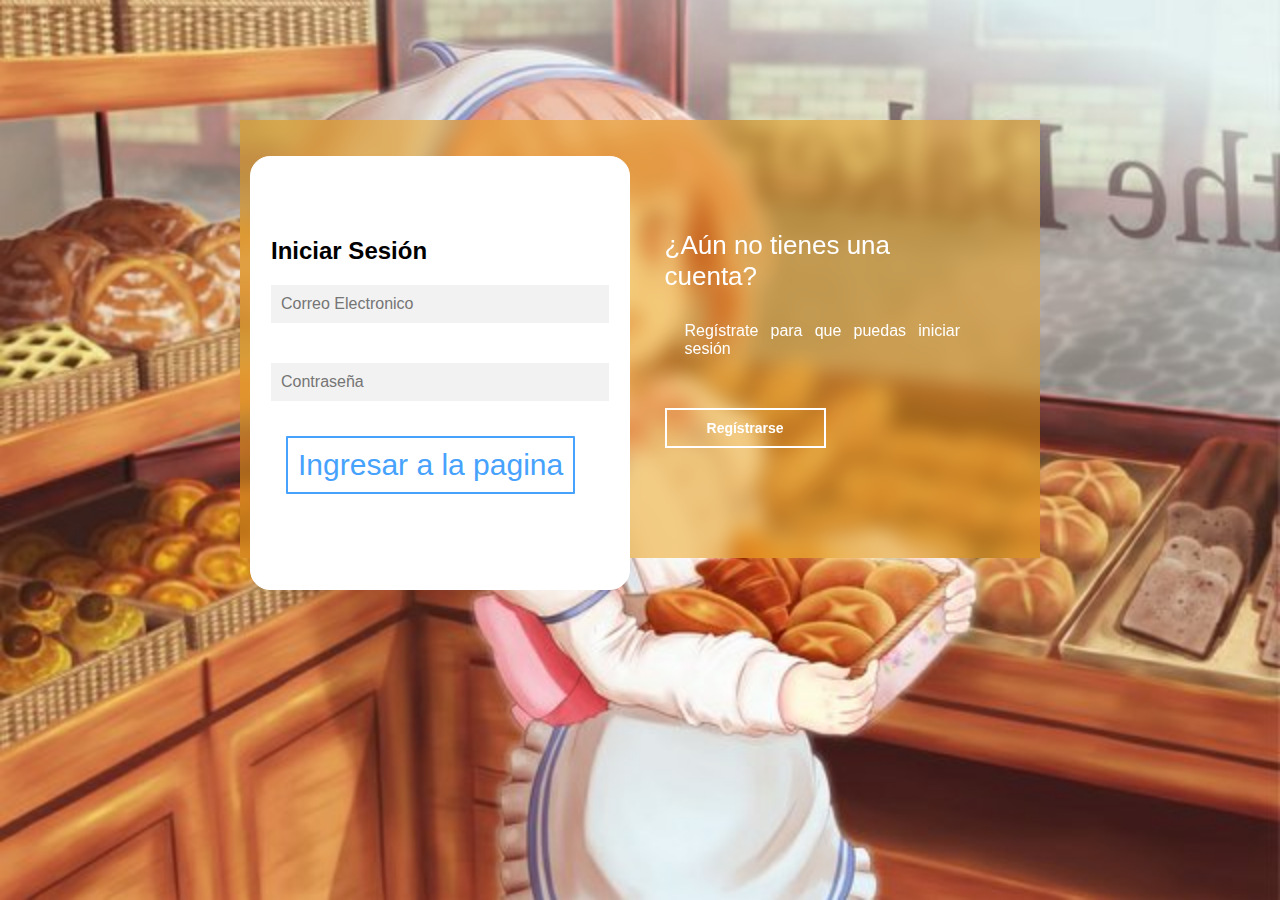
<file: index.html>
<!DOCTYPE html>
<html lang="en">
<head>
    <meta charset="UTF-8">
    <meta http-equiv="X-UA-Compatible" content="IE=edge">
    <meta name="viewport" content="width=device-width, initial-scale=1.0">
    <title>PANADERIA</title>
    <meta name="viewport" content="width=device-width, initial-scale=1.0">
   
   <link rel="stylesheet" href="css/styles.css">
</head>
<body class="registro">

        <main>

            <div class="contenedor__todo">
                <div class="caja__trasera">
                    <div class="caja__trasera-login">
                        <h3>¿Ya tienes una cuenta?</h3>
                        <p>Inicia sesión para entrar en la página</p>
                        <button id="btn__iniciar-sesion">Iniciar Sesión</button>
                    </div>
                    <div class="caja__trasera-register">
                        <h3>¿Aún no tienes una cuenta?</h3>
                        <p>Regístrate para que puedas iniciar sesión</p>
                        <button id="btn__registrarse">Regístrarse</button>
                    </div>
                </div>

                <!--Formulario de Login y registro-->
                <div class="contenedor__login-register">
                    <!--Login-->
                    <form action="" class="formulario__login">
                        <h2>Iniciar Sesión</h2>
                        <input type="text" placeholder="Correo Electronico">
                        <input type="password" placeholder="Contraseña">
                        <a href="pages/principal.html" class="btnentrar">Ingresar a la pagina</a>
                    </form>

                    <!--Register-->
                    <form action="" class="formulario__register">
                        <h2>Regístrarse</h2>
                        <input type="text" placeholder="Nombre completo">
                        <input type="text" placeholder="Correo Electronico">
                        <input type="text" placeholder="Usuario">
                        <input type="password" placeholder="Contraseña">
                        <button>Regístrarse</button>
                    </form>
                </div>
            </div>

        </main>

         <!--Utilizamos un scripts para dar la funcion de
        transicion al inicio de secion y registro-->
        <script src="js/js.js"></script>
      </body>
</html>
</file>
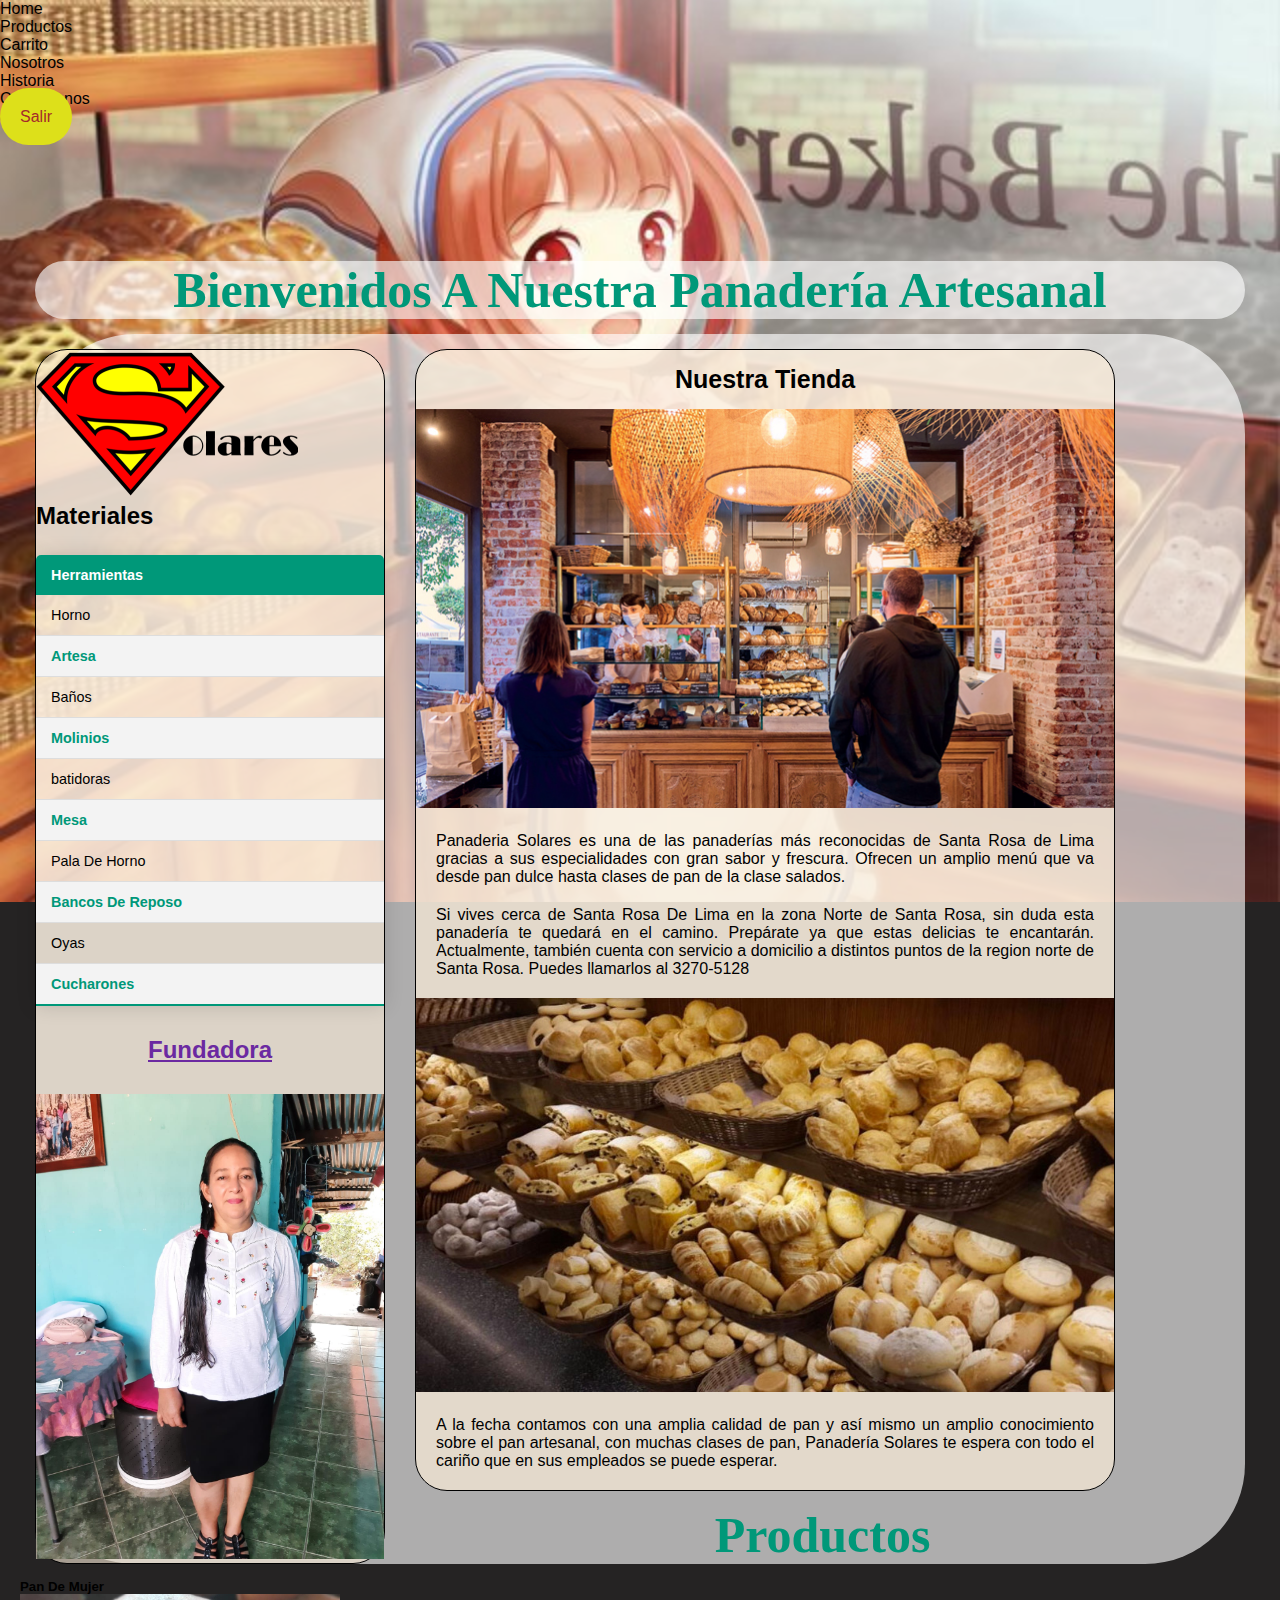
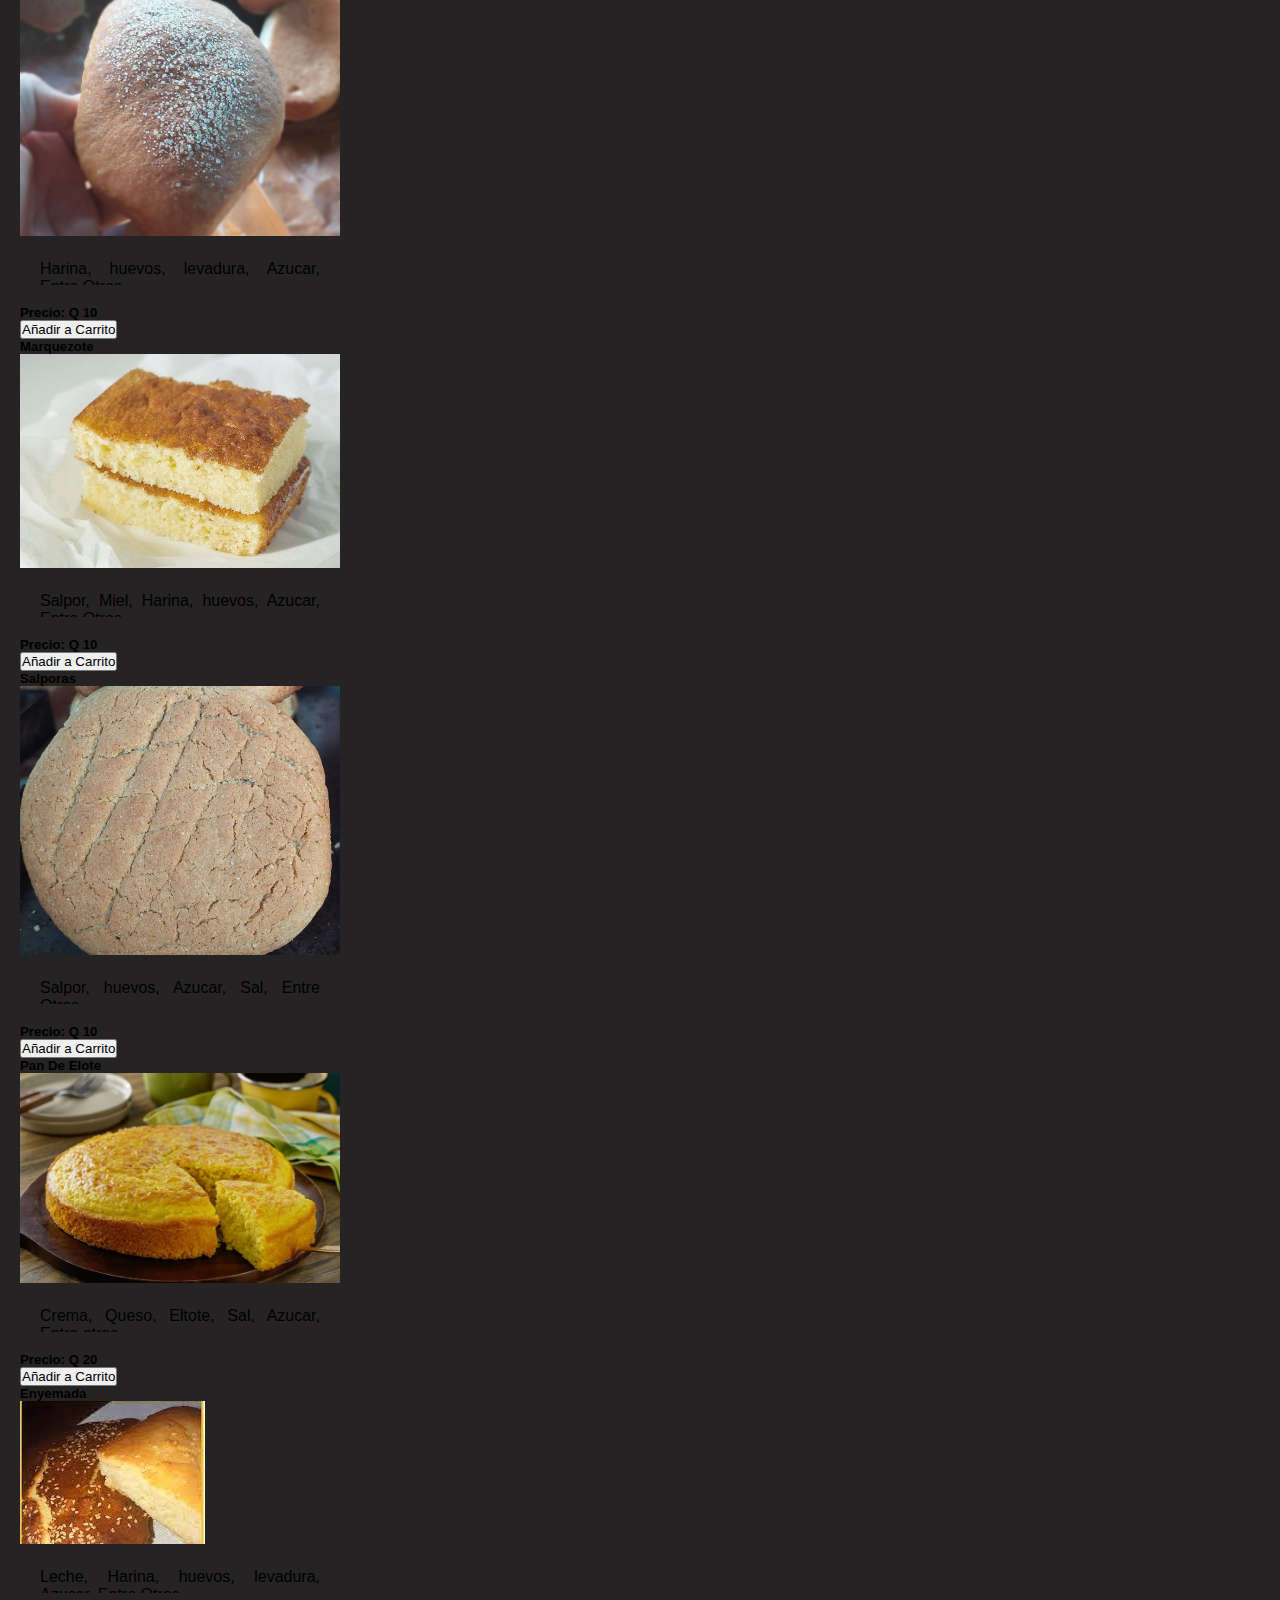
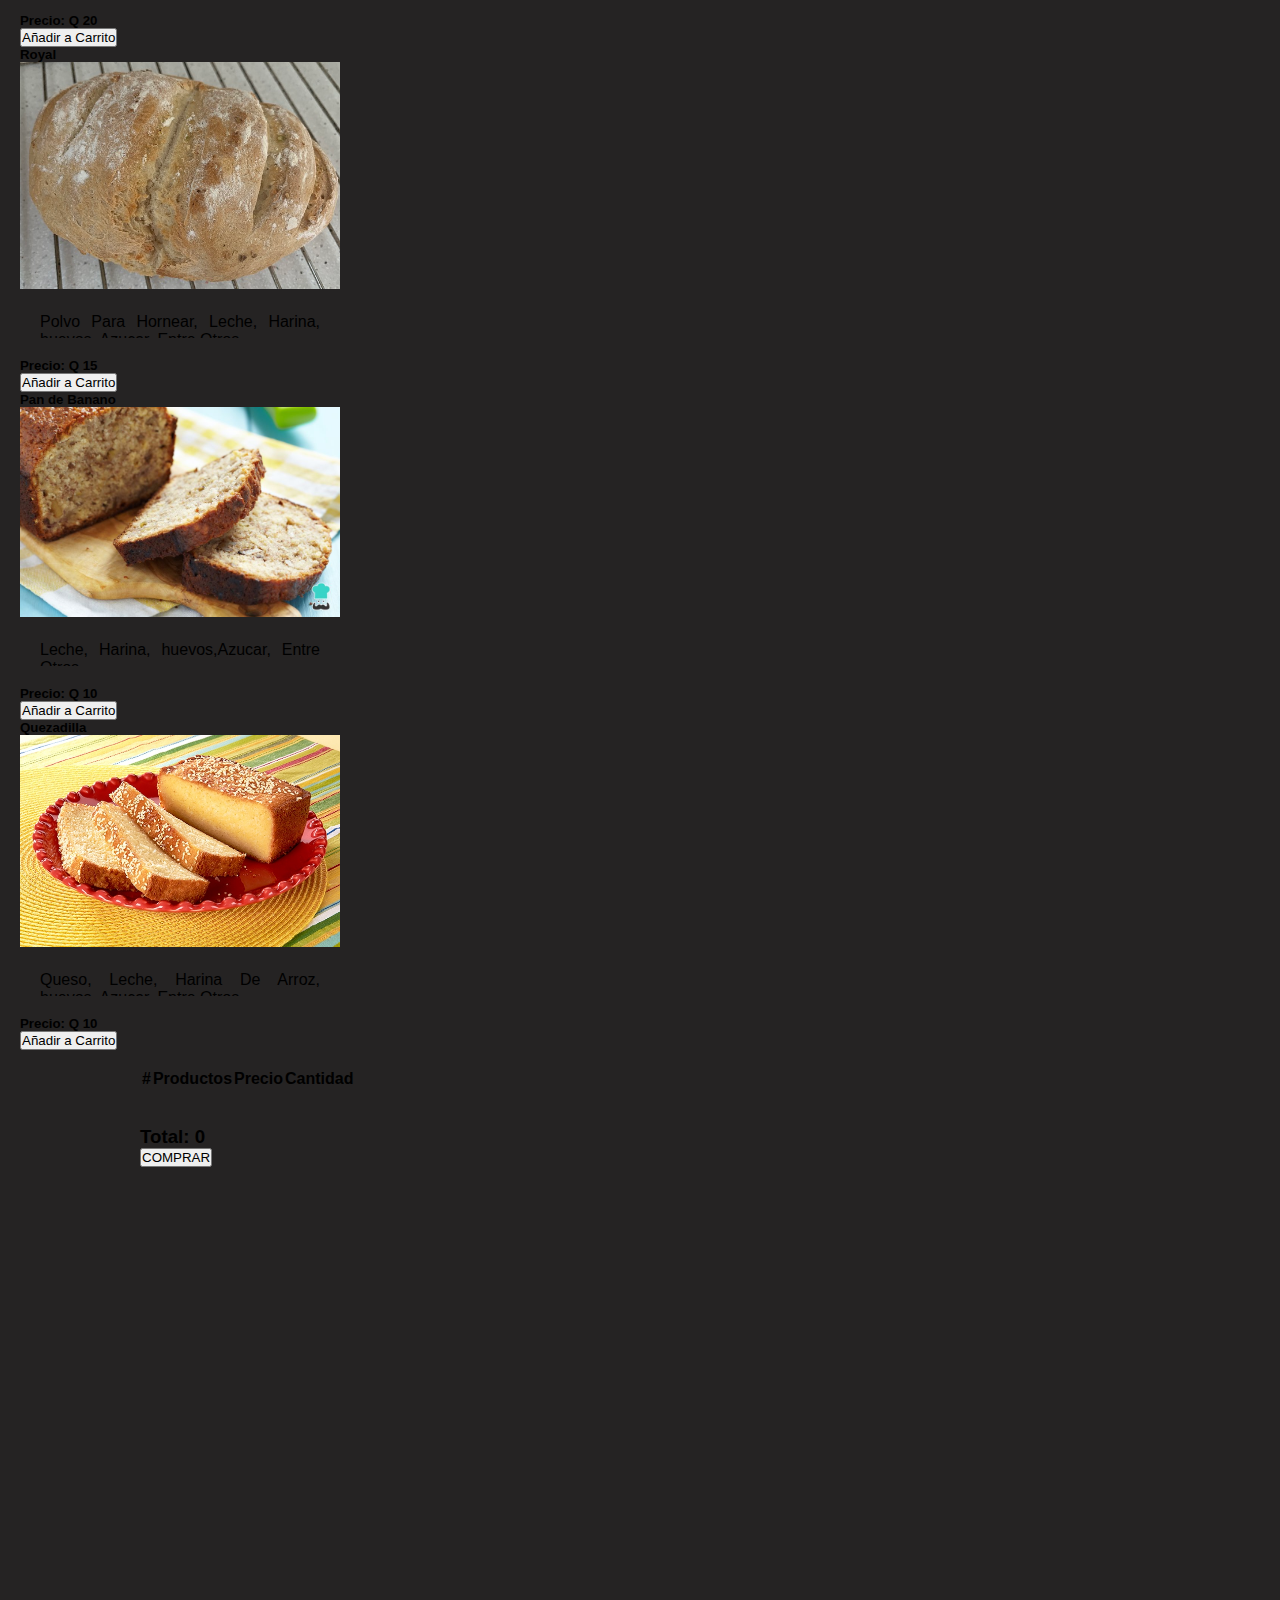
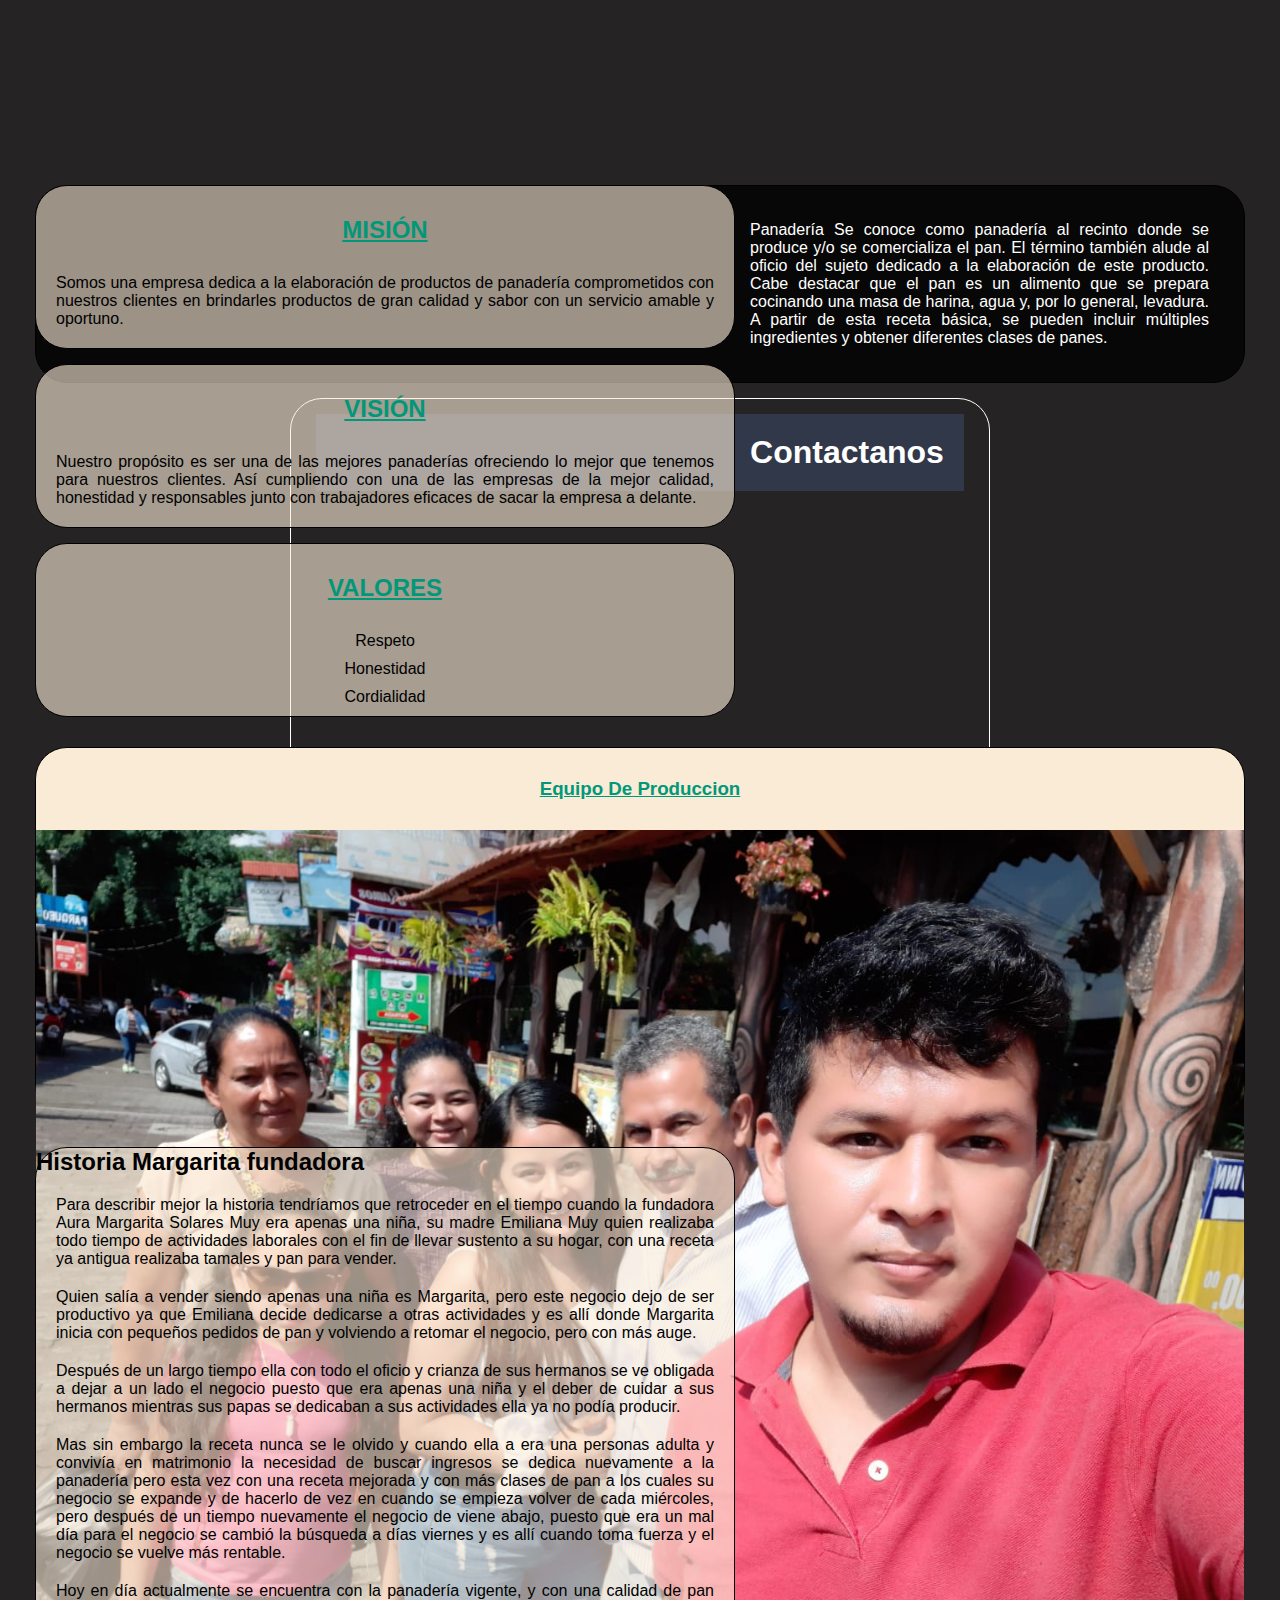
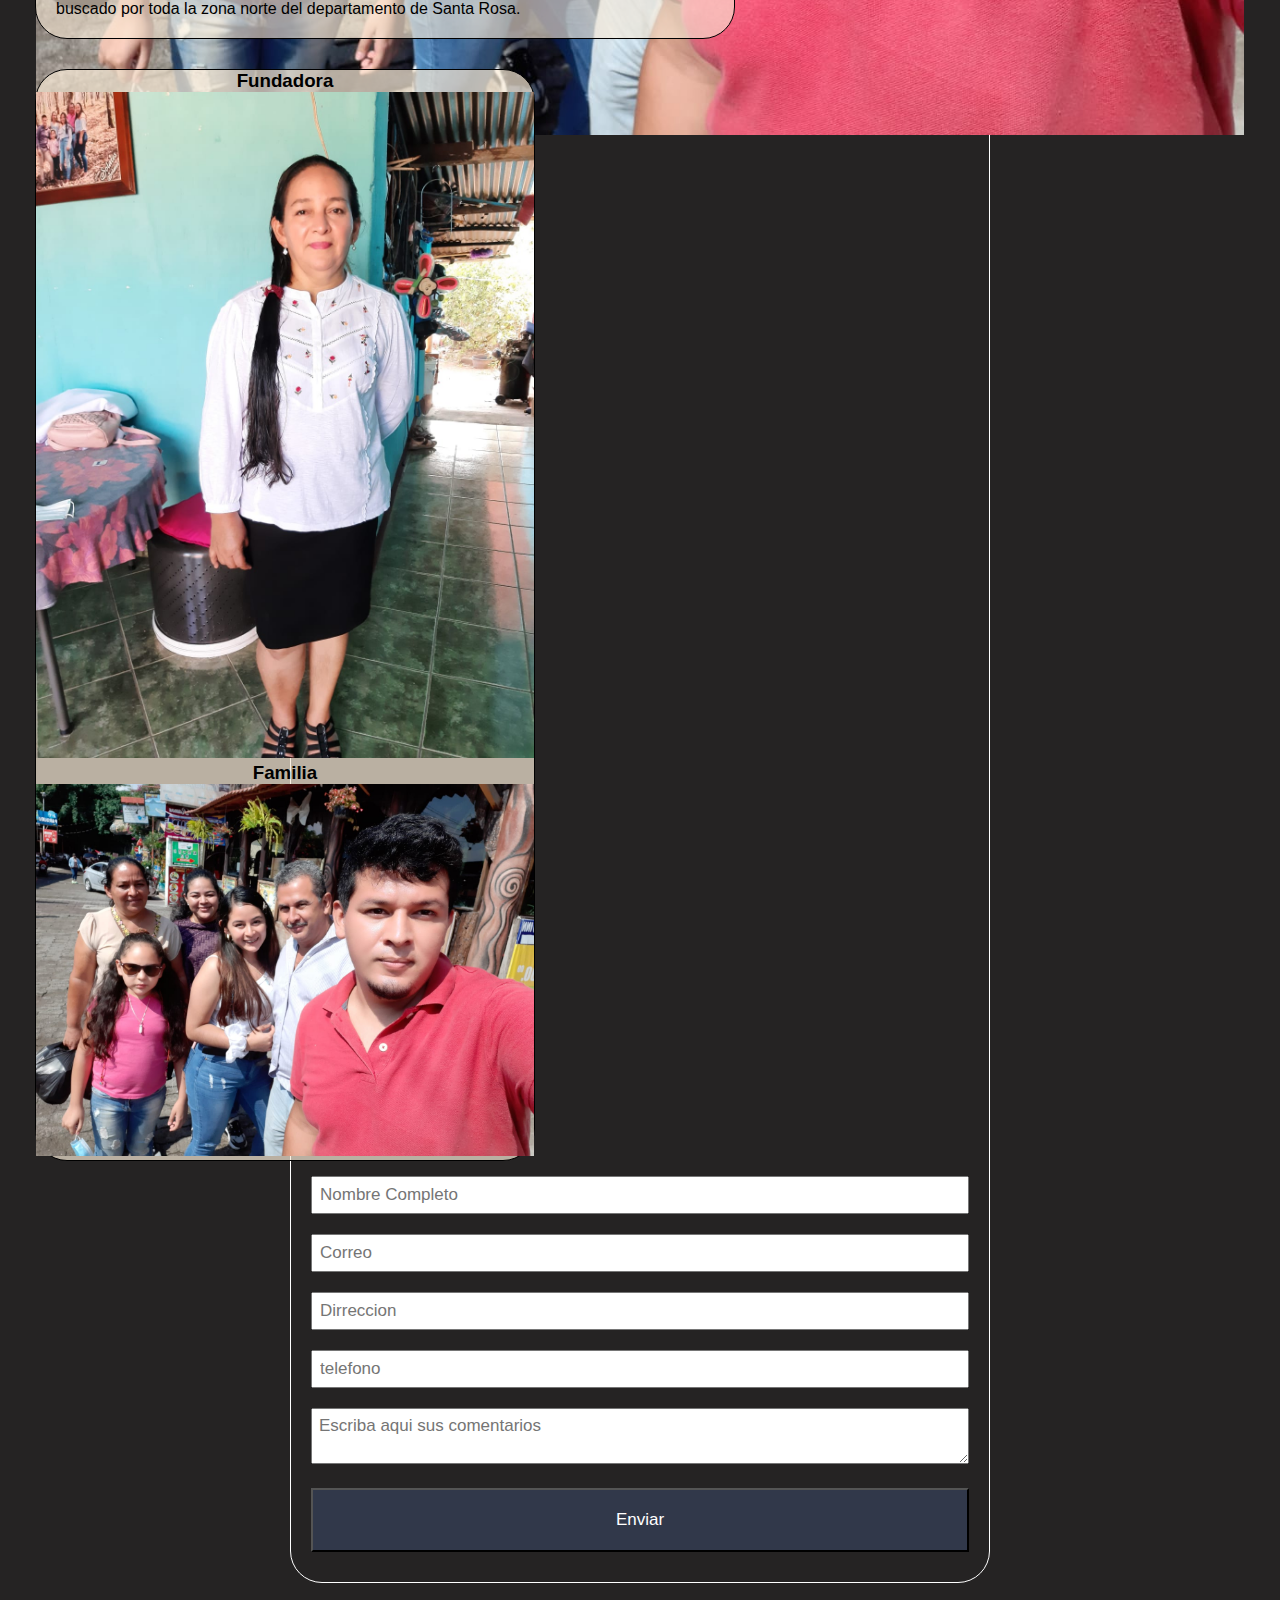
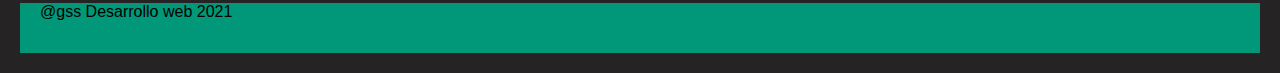
<file: pages/principal.html>
<!DOCTYPE html>
<html lang="en">
  <head>
    <meta charset="UTF-8" />
    <meta http-equiv="X-UA-Compatible" content="IE=edge" />
    <meta name="viewport" content="width=device-width, initial-scale=1.0" />
    <meta name="theme-color" content="#bla"  />
    <title>Panaderia Solares</title>
    

    <!-- CSS only -->
    <link
      href="https://cdn.jsdelivr.net/npm/bootstrap@5.0.0-beta2/dist/css/bootstrap.min.css"
      rel="stylesheet"
      integrity="sha384-BmbxuPwQa2lc/FVzBcNJ7UAyJxM6wuqIj61tLrc4wSX0szH/Ev+nYRRuWlolflfl"
      crossorigin="anonymous"
    />

    <link rel="stylesheet" href="../css/styles.css" />
  </head>
  <body>
    <header class="container-fluid bg-dark position-sticky top-0">
    
      <ul
        class="nav nav-pills mb-3 py-3 container"
        id="pills-tab"
        role="tablist"
      >
        <li class="nav-item text-primary" role="presentation">
          <a
            class="nav-link "
            id="pills-home-tab"
            data-bs-toggle="pill"
            data-bs-target="#pills-home"
            type="button"
            role="tab"
            aria-controls="pills-home"
            aria-selected="true"
            >Home</a
          >
        </li>
        <li class="nav-item" role="presentation">
          <a
            class="nav-link active"
            id="pills-profile-tab"
            data-bs-toggle="pill"
            data-bs-target="#pills-profile"
            type="button"
            role="tab"
            aria-controls="pills-profile"
            aria-selected="false"
            >Productos</a
          >
        </li>
        <li class="nav-item" role="presentation">
          <a
            class="nav-link"
            id="pills-contact-tab"
            data-bs-toggle="pill"
            data-bs-target="#pills-contact"
            type="button"
            role="tab"
            aria-controls="pills-contact"
            aria-selected="false"
            >Carrito</a>
        </li>
        <li class="nav-item" role="presentation">
          <a
            class="nav-link"
            id="pills-somos-tab"
            data-bs-toggle="pill"
            data-bs-target="#pills-somos"
            type="button"
            role="tab"
            aria-controls="pills-somos"
            aria-selected="false"
            >Nosotros</a>
        </li>

        <li class="nav-item" role="presentation">
          <a
            class="nav-link"
            id="pills-historia-tab"
            data-bs-toggle="pill"
            data-bs-target="#pills-historia"
            type="button"
            role="tab"
            aria-controls="pills-historia"
            aria-selected="false"
            >Historia</a>
        </li>

        <li class="nav-item" role="presentation">
          <a
            class="nav-link"
            id="pills-contacto-tab"
            data-bs-toggle="pill"
            data-bs-target="#pills-contacto"
            type="button"
            role="tab"
            aria-controls="pills-contacto"
            aria-selected="false"
            >Contactanos</a>
        </li>

        <li class="nav-item" role="presentation">
          
          <a href="../index.html" id="salir">Salir</a>
        </li>


      </ul>
    </header>
    <main>
    <div class="alert container position-sticky top-0 alert-primary hide" role="alert">
    Producto Añadido al carrito!
    </div>
    <div class="alert container position-sticky top-0 alert-danger remove" role="alert">
      Producto removido!
    </div>

    <div class="tab-content" id="pills-tabContent">
      <div
        class="tab-pane fade "
        id="pills-home"
        role="tabpanel"
        aria-labelledby="pills-home-tab"
      >
      <h1 id="top5">Bienvenidos A Nuestra Panadería Artesanal </h1>
      <section id="sect5">
            <article id="prtop5">
              <img src="../images/olares.png" alt="logotipo" id="4">
              <h2 id="his">Materiales</h2> 
              <table class="content-table">
                <thead>
                  <tr>
                    <th>Herramientas</th>
                  </tr>
                </thead>
                <tbody>
                  <tr>
                    <td>Horno</td>
                  </tr>
                  <tr class="active-row">
                    <td>Artesa</td>
                  </tr>
                  <tr>
                    <td>Baños</td>
                  </tr>
                  <tr class="active-row">
                    <td>Molinios</td>
                  </tr>
                  <tr>
                    <td>batidoras</td>
                  </tr>
                  <tr class="active-row">
                    <td>Mesa</td>
                  </tr>
                  <tr>
                    <td>Pala De Horno</td>
                  </tr>
                  <tr class="active-row">
                    <td>Bancos De Reposo</td>
                  </tr>
                  <tr>
                    <td>Oyas</td>
                  </tr>
                  <tr class="active-row">
                    <td>Cucharones</td>
                  </tr>
                </tbody>
              </table>
              <h2 id="hus">Fundadora</h2> 
              <img src="../images/Margarita.jpeg" alt="">
             </article> 
      
       </section>
      
          <aside id="pri">
            <h3 id="ho5">Nuestra Tienda</h3>
            <img src="../images/casa.jpg" alt="">
            <p>Panaderia Solares es una de las panaderías más reconocidas de Santa Rosa de Lima gracias a sus especialidades con gran sabor y frescura. Ofrecen un amplio menú que va desde pan dulce hasta clases de pan de la clase salados.</p>
            <p>Si vives cerca de Santa Rosa De Lima en la zona Norte de Santa Rosa, sin duda esta panadería te quedará en el camino. Prepárate ya que estas delicias te encantarán. Actualmente, también cuenta con servicio a domicilio a distintos puntos de la region norte de Santa Rosa. Puedes llamarlos al 3270-5128</p>
            <img src="../images/Pan.jpg" alt="">
            <p>A la fecha contamos con una amplia calidad de pan y así mismo un amplio conocimiento sobre el pan artesanal, con muchas clases de pan, Panadería Solares te espera con todo el cariño que en sus empleados se puede esperar.</p>
          </aside>
      </div>
      
      <div
        class="tab-pane fade show active container"
        id="pills-profile"
        role="tabpanel"
        aria-labelledby="pills-profile-tab"
      >
        <h1 id="top6">Productos</h1>

        <div class="row row-cols-sm-1 row-cols-md-2 row-cols-lg-3 row-cols-xl-4">

          <div class="col d-flex justify-content-center mb-4">
            <div class="card shadow mb-1 bg-dark rounded" style="width: 20rem;">
              <h5 class="card-title pt-2 text-center text-primary">Pan De Mujer</h5>
              <img src="../images/pan mujer.jpeg" class="card-img-top" alt="...">
              <div class="card-body">
                <p class="card-text text-white-50 description">Harina, huevos, levadura, Azucar, Entre Otros.</p>
                <h5 class="text-primary">Precio: <span class="precio">Q 10</span></h5>
                <div class="d-grid gap-2">
                <button  class="btn btn-primary button">Añadir a Carrito</button>
              </div>
              </div>
            </div>
          </div>
          <div class="col d-flex justify-content-center mb-4">
            <div class="card shadow mb-1 bg-dark rounded" style="width: 20rem;">
              <h5 class="card-title pt-2 text-center text-primary">Marquezote</h5>
              <img src="../images/pan-de-marquesote.jpg" class="card-img-top" alt="...">
              <div class="card-body">
                <p class="card-text text-white-50 description">Salpor, Miel, Harina, huevos, Azucar, Entre Otros.</p>
                <h5 class="text-primary">Precio: <span class="precio">Q 10</span></h5>
                <div class="d-grid gap-2">
                <button  class="btn btn-primary button">Añadir a Carrito</button>
              </div>
              </div>
            </div>
          </div>
          <div class="col d-flex justify-content-center mb-4">
            <div class="card shadow mb-1 bg-dark rounded" style="width: 20rem;">
              <h5 class="card-title pt-2 text-center text-primary">Salporas </h5>
              <img src="../images/SalporaS.jpeg" class="card-img-top" alt="...">
              <div class="card-body">
                <p class="card-text text-white-50 description">Salpor, huevos, Azucar, Sal, Entre Otros.</p>
                <h5 class="text-primary">Precio: <span class="precio">Q 10</span></h5>
                <div class="d-grid gap-2">
                <button  class="btn btn-primary button">Añadir a Carrito</button>
              </div>
              </div>
            </div>
          </div>
          <div class="col d-flex justify-content-center mb-4">
            <div class="card shadow mb-1 bg-dark rounded" style="width: 20rem;">
              <h5 class="card-title pt-2 text-center text-primary">Pan De Elote</h5>
              <img src="../images/pan de elote.jpg" class="card-img-top" alt="...">
              <div class="card-body">
                <p class="card-text text-white-50 description">Crema, Queso, Eltote, Sal, Azucar, Entre otros.</p>
                <h5 class="text-primary">Precio: <span class="precio">Q 20</span></h5>
                <div class="d-grid gap-2">
                <button  class="btn btn-primary button">Añadir a Carrito</button>
              </div>
              </div>
            </div>
          </div>
          <div class="col d-flex justify-content-center mb-4">
            <div class="card shadow mb-1 bg-dark rounded" style="width: 20rem;">
              <h5 class="card-title pt-2 text-center text-primary">Enyemada</h5>
              <img src="../images/Enyemada.jfif" class="card-img-top" alt="...">
              <div class="card-body">
                <p class="card-text text-white-50 description">Leche, Harina, huevos, levadura, Azucar, Entre Otros.</p>
                <h5 class="text-primary">Precio: <span class="precio">Q 20</span></h5>
                <div class="d-grid gap-2">
                <button  class="btn btn-primary button">Añadir a Carrito</button>
              </div>
              </div>
            </div>
          </div>
          <div class="col d-flex justify-content-center mb-4">
            <div class="card shadow mb-1 bg-dark rounded" style="width: 20rem;">
              <h5 class="card-title pt-2 text-center text-primary">Royal</h5>
              <img src="../images/royal.jpg" class="card-img-top" alt="...">
              <div class="card-body">
                <p class="card-text text-white-50 description">Polvo Para Hornear, Leche, Harina, huevos, Azucar, Entre Otros.</p>
                <h5 class="text-primary">Precio: <span class="precio">Q 15</span></h5>
                <div class="d-grid gap-2">
                <button  class="btn btn-primary button">Añadir a Carrito</button>
              </div>
              </div>
            </div>
          </div>
          <div class="col d-flex justify-content-center mb-4">
            <div class="card shadow mb-1 bg-dark rounded" style="width: 20rem;">
              <h5 class="card-title pt-2 text-center text-primary">Pan de Banano</h5>
              <img src="../images/banano.jpg" class="card-img-top" alt="...">
              <div class="card-body">
                <p class="card-text text-white-50 description">Leche, Harina, huevos,Azucar, Entre Otros.</p>
                <h5 class="text-primary">Precio: <span class="precio">Q 10</span></h5>
                <div class="d-grid gap-2">
                <button  class="btn btn-primary button">Añadir a Carrito</button>
              </div>
              </div>
            </div>
          </div>
          <div class="col d-flex justify-content-center mb-4">
            <div class="card shadow mb-1 bg-dark rounded" style="width: 20rem;">
              <h5 class="card-title pt-2 text-center text-primary">Quezadilla</h5>
              <img src="../images//quesadilla.jpg" class="card-img-top" alt="...">
              <div class="card-body">
                <p class="card-text text-white-50 description">Queso, Leche, Harina De Arroz, huevos, Azucar, Entre Otros.</p>
                <h5 class="text-primary">Precio: <span class="precio">Q 10</span></h5>
                <div class="d-grid gap-2">
                <button  class="btn btn-primary button">Añadir a Carrito</button>
              </div>
              </div>
            </div>
          </div>
        </div>
      </div>
      <div
        class="tab-pane fade carrito"
        id="pills-contact"
        role="tabpanel"
        aria-labelledby="pills-contact-tab" >
      <br>
      <table class="table table-dark table-hover">
        <thead>
          <tr class="text-primary">
            <th scope="col">#</th>
            <th scope="col">Productos</th>
            <th scope="col">Precio</th>
            <th scope="col">Cantidad</th>
          </tr>
        </thead>

        <tbody class="tbody">   </tbody>
      </table>
      <br><br>
      <div class="row mx-4">
        <div class="col">
          <h3 class="itemCartTotal text-white">Total: 0</h3>
        </div>
        <div class="col d-flex justify-content-end">
          <button class="btn btn-success">COMPRAR</button>
        </div>
      </div>
      </div>

 <!--   PAGINA de somos -->
      <div
      class="tab-pane fade somos"
      id="pills-somos"
      role="tabpanel"
      aria-labelledby="pills-somos-tab" >
      <section >
        <article >
          <h2 id="hise">MISIÓN </h2> 
          <p>Somos una empresa dedica a la elaboración de productos de panadería comprometidos
            con nuestros clientes en brindarles productos de gran calidad y sabor con 
            un servicio amable y oportuno.</p>
        </article> 
        <article >
          <h2 id="has">VISIÓN </h2> 
          <p>Nuestro propósito es ser una de las mejores panaderías ofreciendo lo mejor que tenemos para
            nuestros clientes. Así cumpliendo con una de las empresas de la mejor calidad, honestidad y 
           responsables junto con trabajadores eficaces de sacar la empresa a delante.</p>
        </article> 
        <article >
          <h2 id="hes">VALORES</h2> 
          <p id="p1">Respeto</p>
          <p id="p2">Honestidad</p>
          <p id="p3">Cordialidad</p>
        </article> 
  </section>
  
      <aside id="historia">
        <h3 id="hos">Equipo De Produccion</h3>
         <img src="../images/fam2.jpeg" alt="logotipo" id="3">
      </aside>
    </div>
 <!--   PAGINA de Historia -->
    <div
      class="tab-pane fade historia"
      id="pills-historia"
      role="tabpanel"
      aria-labelledby="pills-historia-tab" >
      <section >
        <article >
          <h2 id="hiss"> Historia Margarita fundadora</h2> 
          <p>Para describir mejor la historia tendríamos que retroceder en el tiempo cuando la fundadora Aura Margarita Solares Muy era apenas una niña, su madre Emiliana Muy quien realizaba todo tiempo de actividades laborales con el fin de llevar sustento a su hogar, con una receta ya antigua realizaba tamales y pan para vender. </p>
          <p>Quien salía a vender siendo apenas una niña es Margarita, pero este negocio dejo de ser productivo ya que Emiliana decide dedicarse a otras actividades y es allí donde Margarita inicia con pequeños pedidos de pan y volviendo a retomar el negocio, pero con más auge.</p>
          <p>Después de un largo tiempo ella con todo el oficio y crianza de sus hermanos se ve obligada a dejar a un lado el negocio puesto que era apenas una niña y el deber de cuidar a sus hermanos mientras sus papas se dedicaban a sus actividades ella ya no podía producir. </p>
          <p>Mas sin embargo la receta nunca se le olvido y cuando ella a era una personas adulta y convivía en matrimonio la necesidad de buscar ingresos se dedica nuevamente a la panadería pero esta vez con una receta mejorada y con más clases de pan a los cuales su negocio se expande y de hacerlo de vez en cuando se empieza volver de cada miércoles, pero después de un  tiempo nuevamente el negocio de viene abajo, puesto que era un mal día para el negocio se cambió la búsqueda a días viernes y es allí cuando toma fuerza y el negocio se vuelve más rentable.</p>
          <p>Hoy en día actualmente se encuentra con la panadería vigente, y con una calidad de pan buscado por toda la zona norte del departamento de Santa Rosa.</p>
        </article> 
  
   </section>
  
      <aside id="historias">
        <h3>Fundadora</h3>
        <img src="../images/Margarita.jpeg" alt="logotipo" id="1">
        <h3>Familia </h3>
         <img src="../images/fam2.jpeg" alt="logotipo" id="33">
      </aside>
    </div>

     <!--   PAGINA de Contacto -->
    <div
      class="tab-pane fade contacto"
      id="pills-contacto"
      role="tabpanel"
      aria-labelledby="pills-contacto-tab" >
  
   
    
    <article id="contac">
      <p>Panadería Se conoce como panadería al recinto donde se produce y/o se comercializa el pan. El término también alude al oficio del sujeto dedicado a la elaboración de este producto.
           Cabe destacar que el pan es un alimento que se prepara cocinando una masa de harina, agua y, por lo general, levadura. A partir de esta receta básica, se pueden incluir múltiples ingredientes y obtener diferentes clases de panes.
      </p>

  </article>

  <form action="">

    <h1 id="con">Contactanos</h1>
    <input type="text" name="Nombre" placeholder="Nombre Completo">
    <input type="text" name="Correo" placeholder="Correo">
    <input type="text" name="Dirreccion" placeholder="Dirreccion">
    <input type="text" name="telefono" placeholder="telefono">
    <textarea name="mensaje" placeholder="Escriba aqui sus comentarios"></textarea>
    <input type="button" value="Enviar" id="boton">

    </form>
     </div>
    </div>

    <footer class="bg-dark p-3 mt-5">
      <p class="text-center m-0 text-muted">@gss Desarrollo web 2021</p>
    </footer>
    </main>

    <script
      src="https://code.jquery.com/jquery-3.5.1.js"
      integrity="sha256-QWo7LDvxbWT2tbbQ97B53yJnYU3WhH/C8ycbRAkjPDc="
      crossorigin="anonymous"
    ></script>
    <!-- JavaScript Bundle with Popper -->
    <script
      src="https://cdn.jsdelivr.net/npm/bootstrap@5.0.0-beta2/dist/js/bootstrap.bundle.min.js"
      integrity="sha384-b5kHyXgcpbZJO/tY9Ul7kGkf1S0CWuKcCD38l8YkeH8z8QjE0GmW1gYU5S9FOnJ0"
      crossorigin="anonymous"
    ></script>
    <script src="../js/scritps.js"></script>
  </body>
</html>
</file>
<file: css/styles.css>
*{
    margin: 0;
    padding: 0;
    box-sizing: border-box;
    text-decoration: none;
    font-family: 'Roboto', sans-serif;
}

body { 
    background-image: url(../images/bg3.jfif);
    background-size: cover;
    background-repeat: no-repeat;
    background-position: center;
    background-attachment: fixed;
}

main{
    width: 100%;
    padding: 20px;
    margin: auto;
    margin-top: 100px;
}

.contenedor__todo{
    width: 100%;
    max-width: 800px;
    margin: auto;
    position: relative;
}

.caja__trasera{
    width: 100%;
    padding: 10px 20px;
    display: flex;
    justify-content: center;
    -webkit-backdrop-filter: blur(10px);
    backdrop-filter: blur(10px);
    background-color: rgba(235, 158, 15, 0.5);

}

.caja__trasera div{
    margin: 100px 40px;
    color: white;
    transition: all 500ms;
}


.caja__trasera div p,
.caja__trasera button{
    margin-top: 30px;
}

.caja__trasera div h3{
    font-weight: 400;
    font-size: 26px;
}

.caja__trasera div p{
    font-size: 16px;
    font-weight: 300;
}

.caja__trasera button{
    padding: 10px 40px;
    border: 2px solid #fff;
    font-size: 14px;
    background: transparent;
    font-weight: 600;
    cursor: pointer;
    color: white;
    outline: none;
    transition: all 300ms;
}

.caja__trasera button:hover{
    background: #fff;
    color: #46A2FD;
}

/*Formularios*/

.contenedor__login-register{
    display: flex;
    align-items: center;
    width: 100%;
    max-width: 380px;
    position: relative;
    top: -185px;
    left: 10px;

    /*La transicion va despues del codigo JS*/
    transition: left 500ms cubic-bezier(0.175, 0.885, 0.320, 1.275);
}

.contenedor__login-register form{
    width: 100%;
    padding: 80px 20px;
    background: white;
    position: absolute;
    border-radius: 20px;
}


.contenedor__login-register form a{
    font-size: 30px;
    text-align: center;
    float: left;
    margin: 15px;
    border-radius: 1px;
    padding: 10px;
    border: #46a2fd 2px solid;
    color: #46A2FD;
}

.contenedor__login-register form a:hover{
    background-color: #46A2FD;
    color: white;
}
.contenedor__login-register form input{
    width: 100%;
    margin-top: 20px;
    padding: 10px;
    border: none;
    background: #F2F2F2;
    font-size: 16px;
    outline: none;
}

.contenedor__login-register form button{
    padding: 10px 40px;
    margin-top: 40px;
    border: none;
    font-size: 14px;
    background: #46A2FD;
    font-weight: 600;
    cursor: pointer;
    color: white;
    outline: none;
}

.formulario__login{
    opacity: 1;
    display: block;
}
.formulario__register{
    display: none;
}

#salir{
    color: brown;
    padding: 20px;
    border-radius: 2em;
    background-color: rgb(221, 224, 26);
}

@media screen and (max-width: 850px){

    main{
        margin-top: 50px;
    }

    .caja__trasera{
        max-width: 350px;
        height: 300px;
        flex-direction: column;
        margin: auto;
    }

    .caja__trasera div{
        margin: 0px;
        position: absolute;
    }


    /*Formularios*/

    .contenedor__login-register{
        top: -10px;
        left: -5px;
        margin: auto;
    }

    .contenedor__login-register form{
        position: relative;
    }
}

body{
    background-color: #110f0fea;
  }
  header, .alert{
    z-index: 100;
  }
  .description{
    height: 25px;
    overflow: hidden;
    transition: height .3s ease-in .3s;
  }
  .description:hover{
    height: 100px;
  }
  .carrito{
    min-height: 80vh;
    max-width: 1000px;
    margin: 0 auto;
    width: 100%;
  }
  .table__productos{
    display: flex;
  }
  .table__productos > img{
    width: 9rem;
    object-fit: contain;
    border-radius: 6px;
    margin-right: 20px;
  }
  .table__cantidad > input{
    width: 40px;
    border: none;
    outline: 0;
    font-size: 16px;
    font-weight: 700;
    margin-right: 30px;
    margin-bottom: 20px;
  }
  .hide, .remove{
    display: none;
  }

  
/*Principal*/

header h1, header h2{
    color:rgb(245, 244, 244);

    text-align: center;
}

*{
	margin: 0;
	padding: 0;
	-webkit-box-sizing: border-box;
	-moz-box-sizing: border-box;
	box-sizing: border-box;
}

body{
	font-family: 'Century Gothic';
}

a{
	text-decoration: none;
}

ul{
	list-style: none;
}

img{
	max-width: 100%;
}

/*Diseño del Menu*/

.title{
	width: 100%;
	background: #3FAF59;
	height: 200px;

	display: flex;
	align-items: center;
	justify-content: center;
}

.title h1{
	color: #fff;
	font-size: 34px;
	font-weight: 200;
	text-align: center;
}

.navegacion{
	width: 100%;
	background: #1C1C1C;

	display: flex;
	justify-content: center;
}



/*Diseño pagina Contacto*/

#con {
    background: #31384a;
    color: #ffff;
    padding: 20px;
    margin: 5px;
    text-align: center;
    
}
form{
    width: 700px;
    border-radius: 2em;
    border: white 1px solid;
    margin: auto;
    background: rgba(0,0,0,0,4);
    padding: 10px 20px;
    box-sizing: border-box;
    border-radius: 20;
    
}

input, textarea{
    width: 100%;
    margin-bottom: 20px;
    padding: 7px;
    
    box-sizing: border-box;
    font-size: 17px;
  
}

textarea{
    min-width: 100px;
    max-height: 200px;
    max-width: 100%;
}

#boton{
    background: #31384a;
    color: #ffff;
    padding: 20px;
}

#boton:hover{
    cursor: pointer;
}

#contac{
    background-color: rgba(1, 0, 0, 0.8);
    color: white;
    width: auto;
    text-align: center;
    padding: 15px;
}

/* diseño de pagina histori*/
section{
    float: left;
    width: 500;
}
 
article{
    background-color: rgba(250, 235, 215, 0.61);
    text-align: left;
    margin: 15px;
    border-radius: 2em;
    width: 700px;
    height: 300;
    border: 0.5px solid black;
    }

 aside{
        background-color: antiquewhite;
        text-align: center;
        border-radius: 2em;
        width: auto;
        height: 370px;
        float: left;
        border: 1px solid black;
        margin: 15px;  
    }

#historias{
    background-color: rgba(250, 235, 215, 0.705);
    text-align: center;
    border-radius: 2em;
    width: 500px;
    height: auto;
    float: left;
    border: 1px solid black;
    margin: 15px;  
    
}

p{
    margin: 20px;
    text-align: justify;
}

#p3,#p2,#p1{
    margin: 10px;
    text-align: center;
}

#hise,#has,#hes,#hos{
    
    margin: 30px;
    color: #009879;
    text-decoration: underline;
    text-align: center;
}
#hus{
    
    margin: 30px;
    color: #6b29a1;
    text-decoration: underline;
    text-align: center;
}

#1,#2,#33,#4{
   
    text-align: center;
    width: 100px;
      float: left;
       
}

/* diseño de pagina productos*/
#prtop5{
    background-color: rgba(250, 235, 215, 0.61);
    border-radius: 2em;
    text-align: left;
    margin: 15px;
    width: 350px;
    height: 300;
    border: 0.5px solid black;
    }
 
#astop5,#pri {
    background-color: rgba(250, 235, 215, 0.705);
    border-radius: 2em;
    text-align: center;
    width: 700px;
    height: auto;
    float: left;
    border: 1px solid black;
    margin: 15px;     
}
#ho5{
    margin: 15px;
    font-size: 25px;
}
#top5, #top6{
    margin: 15px;
    text-align: center;
    border-radius: 2em;
    color: #009879;
    background: rgba(255, 255, 255, 0.63);
    font-family: fantasy;
    font-size: 50px;
}
footer{
	clear: both;
	width: 100%;
	height: 50px;   
    background-color: #009879;
}
footer h6{
    font-weight: bold;
    padding: 5px;
    color: #dddddd;
}
/* diseño de tablas*/
.content-table {
    border-collapse: collapse;
    margin: 25px 0;
    font-size: 0.9em;
    min-width: 100%;
    border-radius: 5px 5px 0 0;
    overflow: hidden;
    box-shadow: 0 0 20px rgba(0, 0, 0, 0.15);
  } 
  .content-table thead tr {
    background-color: #009879;
    color: #ffffff;
    text-align: left;
    font-weight: bold;
  } 
  .content-table th,
  .content-table td {
    padding: 12px 15px;
  } 
  .content-table tbody tr {
    border-bottom: 1px solid #dddddd;
  } 
  .content-table tbody tr:nth-of-type(even) {
    background-color: #f3f3f3;
  }  
  .content-table tbody tr:last-of-type {
    border-bottom: 2px solid #009879;
  }
  .content-table tbody tr.active-row {
    font-weight: bold;
    color: #009879;
  }
  #a1,#a2,#a3,#a4,#a5{
      width: 150px;
  }

/* Aplicamos diseño ala tabla producto*/

  .description{
    height: 25px;
    overflow: hidden;
    transition: height .3s ease-in .3s;
  }
  .description:hover{
    height: 100px;
  }
  .carrito{
    min-height: 80vh;
    max-width: 1000px;
    margin: 0 auto;
    width: 100%;
  }
  .table__productos{
    display: flex;
  }
  .table__productos > img{
    width: 9rem;
    object-fit: contain;
    border-radius: 6px;
    margin-right: 20px;
  }
  .table__cantidad > input{
    width: 40px;
    border: none;
    outline: 0;
    font-size: 16px;
    font-weight: 700;
    margin-right: 30px;
    margin-bottom: 20px;
  }
  .hide, .remove{
    display: none;
  }

/* Aplicamos media queries para que la aplicacion sea response*/
@media (max-width:750px) 
{
    header{
        display: block;    
    }
    .menu{
        position: absolute;    
        background: black;
        width: 100%;
    }
    ul{
        flex-direction: column;
    }
    li{
        border-top: white 1px solid;
        margin: 15px;
    }
    form{
        width: 100%;
    }
    #Contac{
        margin: 35px;
        text-align: center;
    }
    aside{
        align-content: center;     
    }
    section{
        float: left;
    }
    #sect5{
        align-content: center;
        width: 100%;
    }
    #historias{
        text-align: center;
        align-content: center;
        width: auto;
    }
    #prtop5{
        text-align: left;
        width: auto;
    }
    #astop5, #pri{
        text-align: center;
        align-content: center;
        width: 100%;
    }
    article{
        text-align: center;
        width: auto;
        height: auto;
    }
    p, #p1, #p2, #p3{ 
        text-align: center;
    }
    footer{
        text-align: center;
    }
    #pri{
        position: initial;
    }
}
</file>
